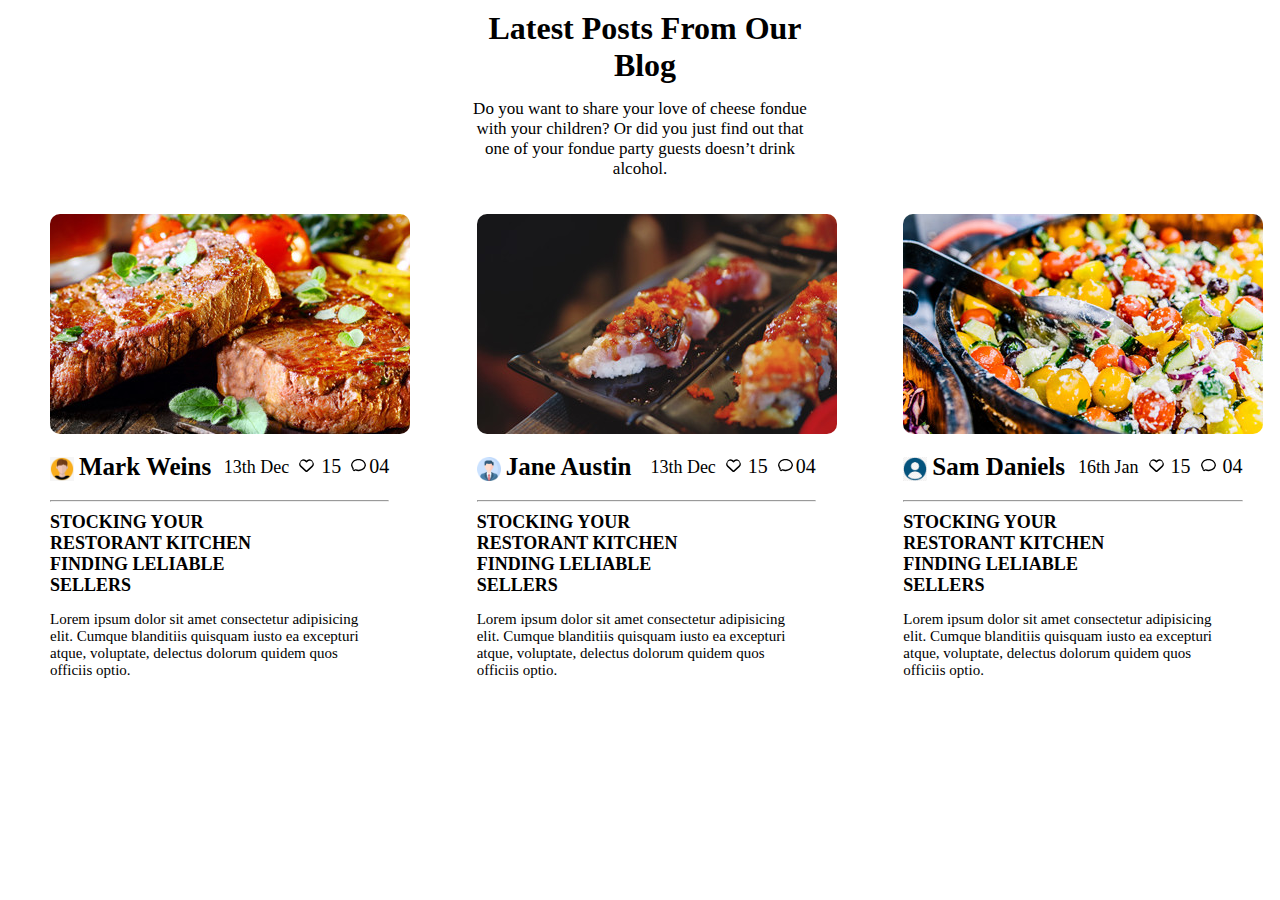
<file: index.html>
<!DOCTYPE html>
<html lang="en">

<head>
    <meta charset="UTF-8">
    <meta name="viewport" content="width=device-width, initial-scale=1.0">
    <link rel="stylesheet" href="./assets/styles.css/style.css">
    <title>Document</title>
</head>

<body>
    <div class="header">
        <h1>Latest Posts From Our Blog</h1>
        <p class="phead">Do you want to share your love of cheese fondue with your children? Or did you just find out
            that one of your
            fondue party guests doesn’t drink alcohol.</p>
    </div>

    <div class="footer">
        <!-- birinci bolum -->
        <div class="umumi">
            <div>
                <img class="photo" src="./assets/images/b1.jpg" alt="cucumber">
            </div>

            <div class="food-header">
                <div class="username">
                    <div><img class="user-icon" src="./assets/images/user-1.jpg" alt="user"></div>
                    <div class="name">Mark Weins</div>
                </div>
                <div class="like-comment">
                    <div class="date">13th Dec</div>
                    <div><img class="icon" src="./assets/images/heart-regular.svg" alt="like">
                        <span>15</span>
                    </div>
                    <div><img class="icon" src="./assets/images/comment-regular.svg" alt="comment"><span>04</span>
                    </div>
                </div>
            </div>
            <hr>
            <div class="about-bold">
                STOCKING YOUR RESTORANT KITCHEN FINDING LELIABLE SELLERS
            </div>

            <div class="about-simple">
                Lorem ipsum dolor sit amet consectetur adipisicing elit. Cumque blanditiis quisquam iusto ea excepturi
                atque, voluptate, delectus dolorum quidem quos officiis optio. 
            </div>
        </div>
        <!-- ikinci bolum -->
        <div class="umumi">
            <div>
                <img class="photo" src="./assets/images/b2.jpg" alt="cucumber">
            </div>

            <div class="food-header">
                <div class="username">
                    <div><img class="user-icon" src="./assets/images/user-2.png" alt="user"></div>
                    <div class="name">Jane Austin</div>
                </div>
                <div class="like-comment">
                    <div class="date">13th Dec</div>
                    <div><img class="icon" src="./assets/images/heart-regular.svg" alt="like">
                        <span>15</span>
                    </div>
                    <div><img class="icon" src="./assets/images/comment-regular.svg" alt="comment"><span>04</span>
                    </div>
                </div>
            </div>
            <hr>
            <div class="about-bold">
                STOCKING YOUR RESTORANT KITCHEN FINDING LELIABLE SELLERS
            </div>

            <div class="about-simple">
                Lorem ipsum dolor sit amet consectetur adipisicing elit. Cumque blanditiis quisquam iusto ea excepturi
                atque, voluptate, delectus dolorum quidem quos officiis optio. 
            </div>
        </div>
        <!-- üçüncü bölüm -->
        <div class="umumi">
            <div>
                <img class="photo" src="./assets/images/b3.jpg" alt="cucumber">
            </div>

            <div class="food-header">
                <div class="username">
                    <div><img class="user-icon" src="./assets/images/user-3.png" alt="user"></div>
                    <div class="name">Sam Daniels</div>
                </div>
                <div class="like-comment">
                    <div class="date">16th Jan</div>
                    <div>
                        <img class="icon" src="./assets/images/heart-regular.svg" alt="like">
                        <span>15</span>
                    </div>
                    <div>
                        <img class="icon" src="./assets/images/comment-regular.svg" alt="comment">
                        <span>04</span>
                    </div>
                </div>
            </div>
            <hr>
            <div class="about-bold">
                STOCKING YOUR RESTORANT KITCHEN FINDING LELIABLE SELLERS
            </div>

            <div class="about-simple">
                Lorem ipsum dolor sit amet consectetur adipisicing elit. Cumque blanditiis quisquam iusto ea
                excepturi
                atque, voluptate, delectus dolorum quidem quos officiis optio.
            </div>
        </div>
    </div>
</body>

</html>
</file>
<file: assets/styles.css/style.css>
*{
    padding: 0;
    margin: 0;
    box-sizing: border-box;
}
.umumi{
    width: 35vw;
    /* background-color: blue; */
    margin-left: 50px;
    transition-duration: 3s;
    transition-delay: 3s;
  
}
.header{
    /* background-color: rgb(23, 233, 41); */
    text-align: center;
    margin: 0px 35% 20px 35%;
}
.footer{
    display: flex;
    justify-content: space-evenly;

}
.photo{
    border-radius: 10px;

}
.photo:hover{
    width: 27vw;
    height: 37vh;
}
h1{
    color: rgb(0, 0, 0);
    margin:10px 0px 0px 10px;
}
.phead{
    /* background-color: blueviolet; */
    /* margin: 15px 35% 15px 35%; */
    font-family: 'Times New Roman', Times, serif;
    font-size: 17px;
    padding: 15px;
}
.user-icon{
    height: 24px;
    margin-top: 4px;
}
.icon{
    height: 15px;
    margin-top: 5px;
    border-radius: 50%;
}
.icon:active{
    background-color: brown;
}
.name{
    margin-left: 5px;
    font-size:25px;
    font-weight: 900;
    font-family: Cambria, Cochin, Georgia, Times, 'Times New Roman', serif;
}
.date{
    font-size: 18px;
    margin-top: 4px;
}
.username{
    display: flex;
    margin-top: 10px ;
    margin-bottom: 10px;
}
.like-comment{
    display: flex;
    justify-content: flex-end;
    gap: 10px;
    margin-top: 10px;
    margin-bottom: 10px;
}
.food-header{
    display: flex;
    justify-content: space-between;
    /* background-color: blueviolet; */
    width: 26.5vw;
    margin-top: 5px;
    margin-bottom: 5px;
}
span{
    margin-top: 0%;
    margin-left: 3px;
    font-size: 20px;
}
.about-bold{
    /* background-color: brown; */
    width: 20vw;
    font-weight: bold;
    font-size: 18px;
    margin-top: 10px;
}
.about-simple{
    /* background-color: aqua; */
    font-family: 'Times New Roman', Times, serif;
    margin-top: 15px;
    width: 25vw;
    font-size: 15px;
}
hr{
    width: 26.5vw;
}
</file>
